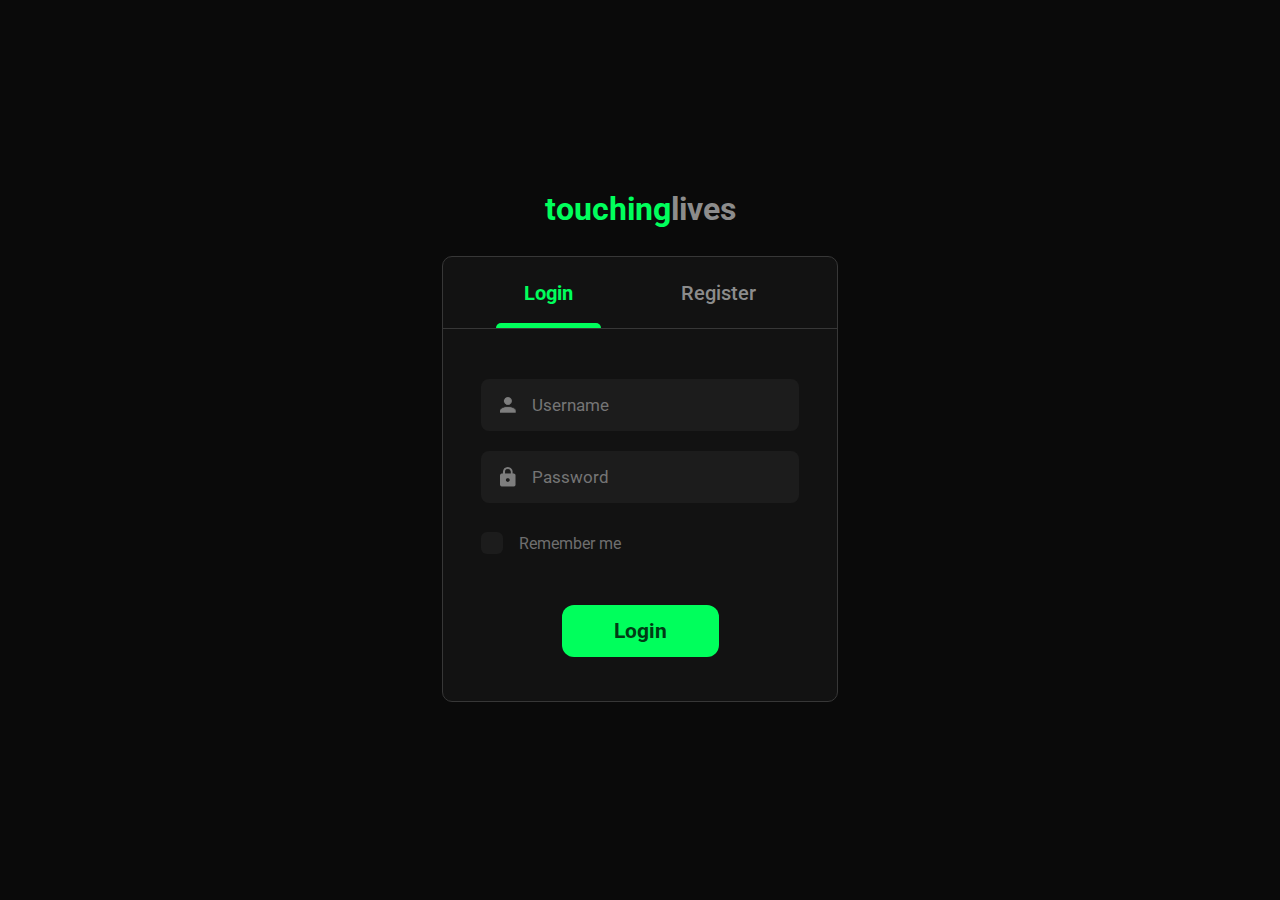
<file: index.html>
<!DOCTYPE html>
<html>
<head>
	<link href="https://fonts.googleapis.com/css?family=Roboto:400,500,700" rel="stylesheet">
	<link rel="stylesheet" type="text/css" href="css/style.css">
	<title>touching lives</title>
</head>
<body>
	<div class="align">
		<h1>touching<span>lives</span></h1>
		<div class="card">
			<div class="head">
				<div></div>
				<a id="login" class="selected" href="#login">Login</a>
				<a id="register" href="#register">Register</a>
				<div></div>
			</div>
			<div class="tabs">
				<form>
					<div class="inputs">
						<div class="input">
							<input placeholder="Username" type="text">
							<img src="img/user.svg">
						</div>
						<div class="input">
							<input placeholder="Password" type="password">
							<img src="img/pass.svg">
						</div>
						<label class="checkbox">
							<input type="checkbox">
							<span>Remember me</span>
						</label>
					</div>
					<button>Login</button>
				</form>
				<form>
					<div class="inputs">
						<div class="input">
							<input placeholder="Email" type="text">
							<img src="img/mail.svg">
						</div>
						<div class="input">
							<input placeholder="Username" type="text">
							<img src="img/user.svg">
						</div>
						<div class="input">
							<input placeholder="Password" type="password">
							<img src="img/pass.svg">
						</div>
						<div class="input">
							<input placeholder="Retype Password" type="password">
							<img src="img/pass.svg">
						</div>
					</div>
					<button>Register</button>
				</form>
			</div>
		</div>
	</div>
	<script src="js/jquery-3.3.1.min.js"></script>
	<script src="js/index.js"></script>
</body>
</html>
</file>
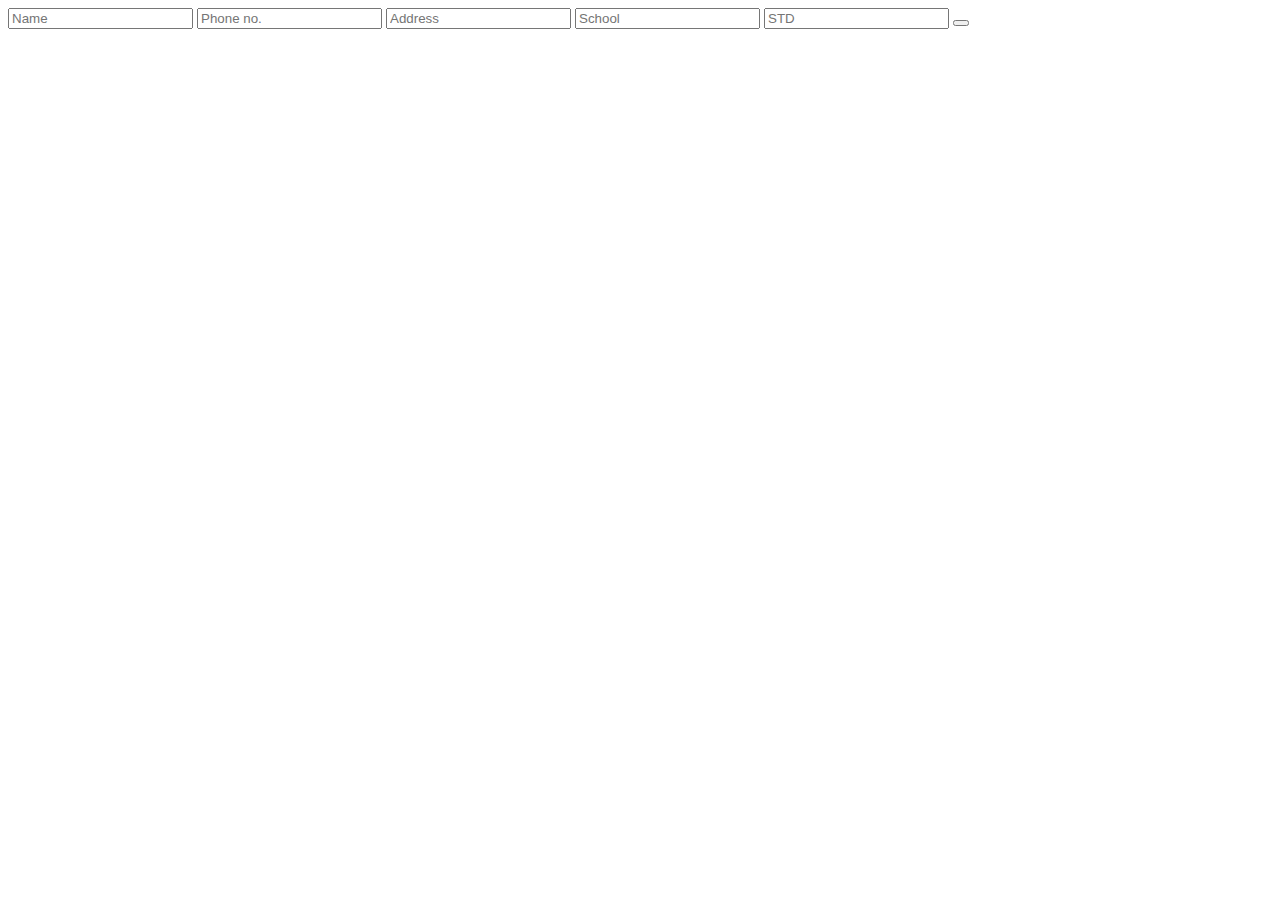
<file: studentform.html>
<html>
<head>
	<title>
	studentform</title>
	</head>
	<body>
		<form action="studentform.php" method="get">
						<input type="text" name="name" placeholder="Name" required="">
						<input type="text" name="phno" placeholder="Phone no." required="">
						<input type="text" name="address" placeholder="Address" required="">
						<input type="text" name="school" placeholder="School" required="">
						<input type="text" name="std" placeholder="STD" required="">
						<button type="submit" value="Subscribe">
					</form>
				</body>
				</html>
</file>
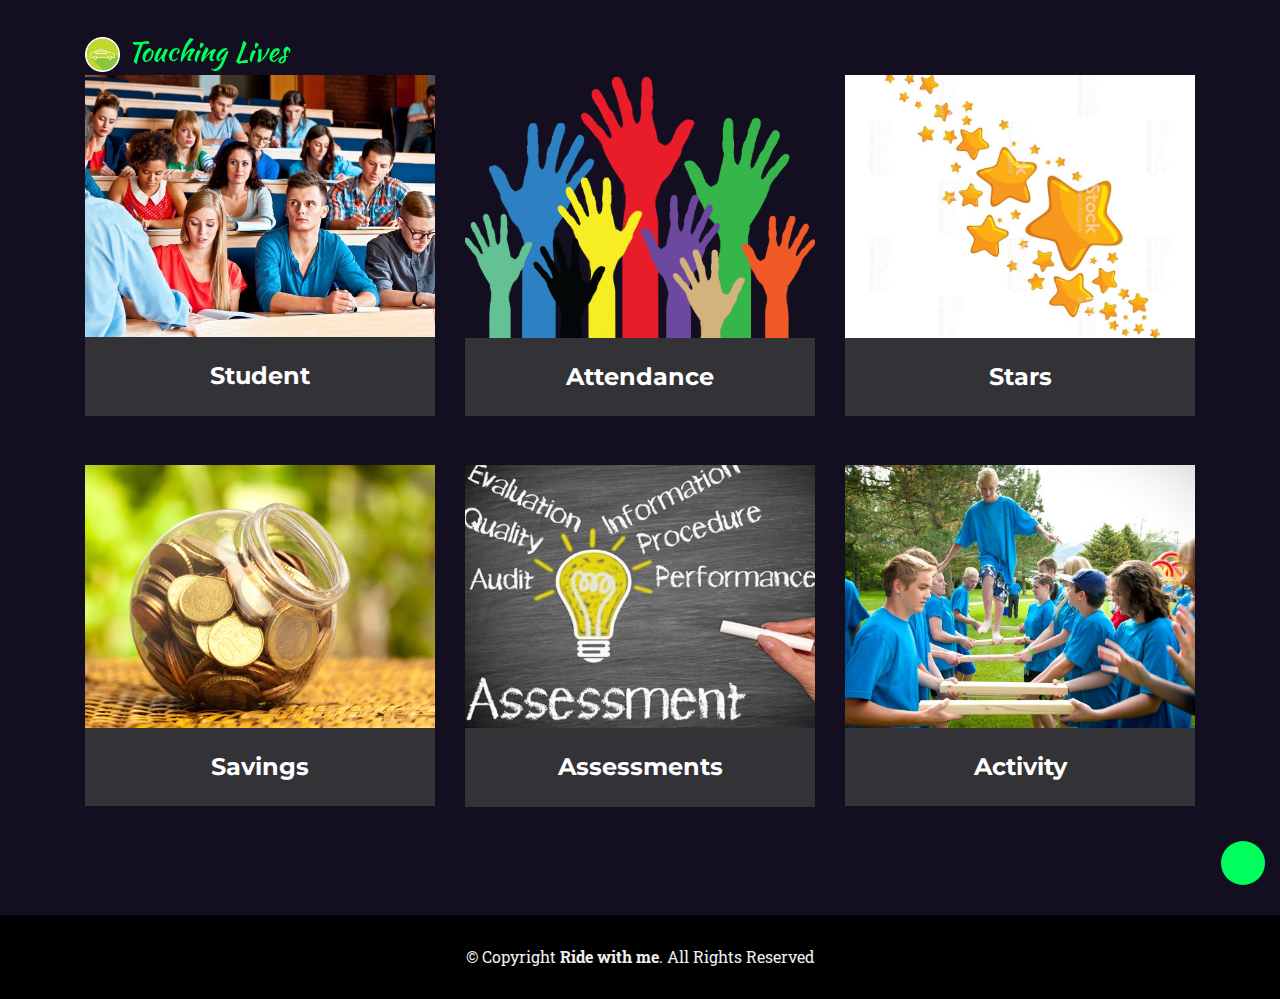
<file: WebContent/Practice - Copy.html>
<!DOCTYPE html>
<html>

<head>
<meta charset="ISO-8859-1">
<title>Home</title>
<meta charset="utf-8">
<meta name="viewport"
	content="width=device-width, initial-scale=1, shrink-to-fit=no">
<meta name="description" content="">
<meta name="author" content="">

<link href="/IndexPage/img/favicon.png" rel="icon">

<link rel="shortcut icon" type="image/x-icon" href="favicon.ico" />

<title>Agency - Start Bootstrap Theme</title>

<!-- Bootstrap core CSS -->
<link href="IndexPage/vendor/bootstrap/css/bootstrap.min.css"
	rel="stylesheet">


<!-- Custom fonts for this template -->

<link rel="stylesheet" href="https://use.fontawesome.com/releases/v5.6.3/css/all.css" integrity="sha384-UHRtZLI+pbxtHCWp1t77Bi1L4ZtiqrqD80Kn4Z8NTSRyMA2Fd33n5dQ8lWUE00s/" crossorigin="anonymous"> 
<!-- <link href="IndexPage/vendor/font-awesome/css/font-awesome.min.css"
	rel="stylesheet" type="text/css"> -->
<link href="https://fonts.googleapis.com/css?family=Montserrat:400,700"
	rel="stylesheet" type="text/css">
<link href='https://fonts.googleapis.com/css?family=Kaushan+Script'
	rel='stylesheet' type='text/css'>
<link
	href='https://fonts.googleapis.com/css?family=Droid+Serif:400,700,400italic,700italic'
	rel='stylesheet' type='text/css'>
<link
	href='https://fonts.googleapis.com/css?family=Roboto+Slab:400,100,300,700'
	rel='stylesheet' type='text/css'>

<!-- Custom styles for this template -->
<link href="IndexPage/css/style.css" rel="stylesheet">
<link href="IndexPage/css/agency.css" rel="stylesheet">



</head>

<body id="page-top">
	<!-- Navigation -->
	<nav class="navbar navbar-expand-lg navbar-dark fixed-top" id="mainNav">
		<div class="container">

			<a class="navbar-brand js-scroll-trigger" href="#page-top"> <img
				src="IndexPage/img/favicon.png" class="navbar-logo" alt="" title="" />
				Touching Lives
			</a>

			<!-- <button class="navbar-toggler navbar-toggler-right" type="button"
				data-toggle="collapse" data-target="#navbarResponsive"
				aria-controls="navbarResponsive" aria-expanded="false"
				aria-label="Toggle navigation">
				Menu <i class="fa fa-bars"></i> -->
			</button>
			<!-- <div class="collapse navbar-collapse" id="navbarResponsive">
				<ul class="navbar-nav text-uppercase ml-auto">
					<li class="nav-item"><a class="nav-link js-scroll-trigger"
						href="#services">How It Works</a></li>
					<li class="nav-item"><a class="nav-link js-scroll-trigger"
						href="#portfolio">Find Ride</a></li>
					<li class="nav-item"><a class="nav-link js-scroll-trigger"
						href="#about">Offer Ride</a></li>
					<li class="nav-item"><a class="nav-link js-scroll-trigger"
						href="#team">Sign Up</a></li>
					<li class="nav-item"><a class="nav-link js-scroll-trigger"
						href="#contact">Login</a></li>
				</ul>
			</div> -->
		</div>
	</nav>

	<!-- Header -->

	<!-- Portfolio Grid -->
	<section id="portfolio">
		<div class="container">
			<div class="row">
				<div class="col-lg-12 text-center">
					<h2 class="section-heading text-uppercase"></h2>
				</div>
			</div>

			<div class="row">
				<div class="col-md-4 col-sm-6 portfolio-item ">
					<a class="portfolio-link" 
						href="students.html">
						<div class="portfolio-hover">
							<div class="portfolio-hover-content">
								<i class="fa fa-plus fa-3x"></i>
							</div>

						</div> <img class="img-fluid"
						src="IndexPage/img/portfolio/01-thumbnail.jpg" alt="">
					</a>
					<div class="portfolio-caption">
						<h4>Student</h4>
						<!-- <p class="text-muted">Illustration</p> -->
					</div>
				</div>

				<div class="col-md-4 col-sm-6 portfolio-item">
					<a class="portfolio-link" 
						href="#portfolioModal2">
						<div class="portfolio-hover">
							<div class="portfolio-hover-content">
								<i class="fa fa-plus fa-3x"></i>
							</div>
						</div> <img class="img-fluid"
						src="IndexPage/img/portfolio/02-thumbnail.png" alt="">
					</a>
					<div class="portfolio-caption">
						<h4>Attendance</h4>
						<!-- <p class="text-muted">Graphic Design</p> -->
					</div>
				</div>

				<div class="col-md-4 col-sm-6 portfolio-item">
					<a class="portfolio-link" 
						href="#portfolioModal3">
						<div class="portfolio-hover">
							<div class="portfolio-hover-content">
								<i class="fa fa-plus fa-3x"></i>
							</div>
						</div> <img class="img-fluid"
						src="IndexPage/img/portfolio/03-thumbnail.jpg" alt="">
					</a>
					<div class="portfolio-caption">
						<h4>Stars</h4>
						<!-- <p class="text-muted">Identity</p> -->
					</div>
				</div>
				<div class="col-md-4 col-sm-6 portfolio-item">
					<a class="portfolio-link"
						href="#portfolioModal4">
						<div class="portfolio-hover">
							<div class="portfolio-hover-content">
								<i class="fa fa-plus fa-3x"></i>
							</div>
						</div> <img class="img-fluid"
						src="IndexPage/img/portfolio/04-thumbnail.jpg" alt="">
					</a>
					<div class="portfolio-caption">
						<h4>Savings</h4>
						<!-- <p class="text-muted">Branding</p> -->
					</div>
				</div>
				<div class="col-md-4 col-sm-6 portfolio-item">
					<a class="portfolio-link"
						href="#portfolioModal5">
						<div class="portfolio-hover">
							<div class="portfolio-hover-content">
								<i class="fa fa-plus fa-3x"></i>
							</div>
						</div> <img class="img-fluid"
						src="IndexPage/img/portfolio/05-thumbnail.jpg" alt="">
					</a>
					<div class="portfolio-caption">
						<h4>Assessments</h4>
						<!-- <p class="text-muted">Website Design</p> -->
					</div>
				</div>
				<div class="col-md-4 col-sm-6 portfolio-item">
					<a class="portfolio-link" 
						href="#portfolioModal6">
						<div class="portfolio-hover">
							<div class="portfolio-hover-content">
								<i class="fa fa-plus fa-3x"></i>
							</div>
						</div> <img class="img-fluid"
						src="IndexPage/img/portfolio/06-thumbnail.jpg" alt="">
					</a>
					<div class="portfolio-caption">
						<h4>Activity</h4>
						<!-- <p class="text-muted">Photography</p> -->
					</div>
				</div>
			</div>
		</div>
	</section>

	

	<!--==========================
    Footer
  ============================-->
	<footer id="footer">
		<!-- <div class="footer-top">
			<div class="container">
				<div class="row">

					<div class="col-lg-4 col-md-6 footer-info">
						<h3>Ride with me</h3>
						<p>Carpool is cool!</p>
					</div>

					<div class="col-lg-4 col-md-6 footer-links">
						<h4>Useful Links</h4>
						<ul>
							<li><i class="ion-ios-arrow-right"></i> <a href="#" style="transition: all 2s">Home</a></li>
							<li><i class="ion-ios-arrow-right"></i> <a href="#about">About
									us</a></li>
							<li><i class="ion-ios-arrow-right"></i> <a href="#contact">Contact</a></li>
						</ul>
					</div>

					<div class="col-lg-4 col-md-6 footer-contact">
						<h4>Contact Us</h4>
						<p>
							SPIT College<br> Andheri(West)-Mumbai, 400058<br> India
							<br> <strong>Phone:</strong> +1 5589 55488 55<br> <strong>Email:</strong>
							Ridewithme@spit.ac.in<br>
						</p>

						<div class="social-links">
							<a href="#" class="twitter"><i class="fa fa-twitter"></i></a> <a
								href="#" class="facebook"><i class="fa fa-facebook"></i></a> <a
								href="#" class="instagram"><i class="fa fa-instagram"></i></a> <a
								href="#" class="google-plus"><i class="fa fa-google-plus"></i></a>
							<a href="#" class="linkedin"><i class="fa fa-linkedin"></i></a>
						</div>

					</div>


				</div>
			</div>
		</div> -->

		<div class="container">
			<div class="copyright">
				&copy; Copyright <strong>Ride with me</strong>. All Rights Reserved
			</div>
			<div class="credits">
				<!--
          All the links in the footer should remain intact.
          You can delete the links only if you purchased the pro version.
          Licensing information: https://bootstrapmade.com/license/
          Purchase the pro version with working PHP/AJAX contact form: https://bootstrapmade.com/buy/?theme=BizPage
        -->
				<a href="https://bootstrapmade.com/"> </a>
			</div>
		</div>
	</footer>
	<!-- #footer -->

	<a href="#" class="back-to-top"><i class="fa fa-chevron-up"></i></a>


	<!-- Bootstrap core JavaScript -->
	<script src="IndexPage/vendor/jquery/jquery.min.js"></script>
	<script src="IndexPage/vendor/bootstrap/js/bootstrap.bundle.min.js"></script>

	<!-- Plugin JavaScript -->
	<script src="IndexPage/vendor/jquery-easing/jquery.easing.min.js"></script>

	<!-- Contact form JavaScript -->
	<script src="IndexPage/js/jqBootstrapValidation.js"></script>
	<script src="IndexPage/js/contact_me.js"></script>

	<!-- Custom scripts for this template -->
	<script src="IndexPage/js/agency.js"></script>

</body>

</html>
</file>
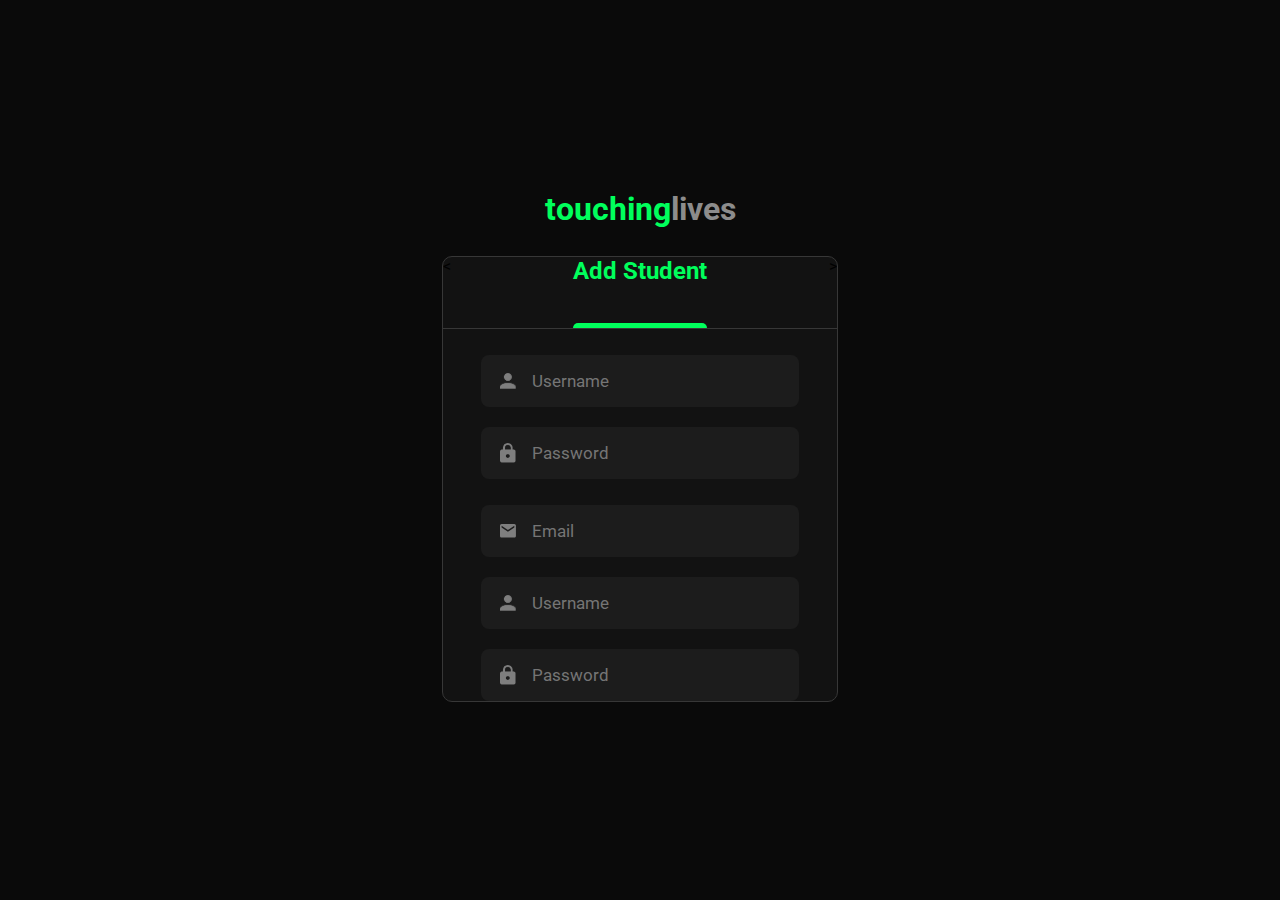
<file: WebContent/students.html>
<!DOCTYPE html>
<html>
<head>
	<link href="https://fonts.googleapis.com/css?family=Roboto:400,500,700" rel="stylesheet">
	<link rel="stylesheet" type="text/css" href="css/stylex.css">
	<title>touching lives</title>
</head>
<body>
	<div class="align">
		<h1>touching<span>lives</span></h1>
		<div class="card">
			<div class="head">
				<<div></div>
				<h2 id="login" class="selected"> Add Student  </h2>
				
				<div></div>>
			</div>
			<div class="tabs">
				<form>
					<div class="inputs">
						<div class="input">
							<input placeholder="Username" type="text">
							<img src="img/user.svg">
						</div>
						<div class="input">
							<input placeholder="Password" type="password">
							<img src="img/pass.svg">
						</div>
					
					<div class="inputs">
						<div class="input">
							<input placeholder="Email" type="text">
							<img src="img/mail.svg">
						</div>
						<div class="input">
							<input placeholder="Username" type="text">
							<img src="img/user.svg">
						</div>
						<div class="input">
							<input placeholder="Password" type="password">
							<img src="img/pass.svg">
						</div>
						<div class="input">
							<input placeholder="Retype Password" type="password">
							<img src="img/pass.svg">
						</div>
					</div>
					<button>Register</button>
				</form>
			</div>
		</div>
	</div>
	<script src="js/jquery-3.3.1.min.js"></script>
	<script src="js/index.js"></script>
</body>
</html>
</file>
<file: css/style.css>
* {
	box-sizing: border-box;
	margin: 0;
	padding: 0;
	text-decoration: none;
	font-family: "Roboto";
	outline: none;
	border: none;
}

html, body {
	height: 100%;
	background: #0A0A0A;
}


h1{
	color: #00FF5C;
}
span{
	color: rgb(140,140,140);
	}
	

.align {
	height: 100%;
	display: flex;
	align-items: center;
	justify-content: center;
	flex-direction: column;
	padding-bottom: 8px;
}

.logo {
	width: 120px;
}

.card {
	margin-top: 28px;
	height: 100%;
	max-height: 446px;
	width: 396px;
	background: #121212;
	border: 1px solid #373737;
	border-radius: 10px;
	overflow: hidden;
	transition: max-height 0.2s;
}

.extend {
	max-height: 480px;
}

.head {
	width: 100%;
	display: flex;
	height: 72px;
	border-bottom: 1px solid #373737;
	justify-content: space-between;
}

.head a {
	height: 100%;
	padding: 0 28px;
	display: flex;
	align-items: center;
	justify-content: center;
	color: rgb(140,140,140);
	font-size: 20px;
	font-weight: 500;
}

.head .selected {
	position: relative;
	color: #00FF5C;
	font-weight: 700;
}

.head .selected:after {
	position: absolute;
	content: "";
	bottom: 0;
	left: 0;
	height: 5px;
	width: 100%;
	background: #00FF5C;
	border-radius: 99px 99px 0 0;
}

.tabs {
	height: calc(100% - 72px);
	display: flex;
}

form {
	width: 100%;
	height: 100%;
	flex-shrink: 0;
	padding: 44px 38px;
	display: flex;
	flex-direction: column;
	justify-content: space-between;
	align-items: center;
	position: relative;
	right: 0;
	transition: right 0.2s;
}

.extend form {
	right: 100%;
}

.inputs {
	width: 100%;
	padding-top: 6px;
}

.input {
	position: relative;
	margin-bottom: 20px;
	width: 100%;
	display: flex;
	align-items: center;
}

.input input {
	width: 100%;
	font-size: 17px;
	background: #1C1C1C;
	border-radius: 8px;
	padding: 16px 18px 16px 51px;
	color: rgb(220,220,220);
}

.input img {
	width: 16px;
	position: absolute;
	left: 19px;
}

.checkbox {
	height: 40px;
	display: flex;
	align-items: center;
	position: relative;
	cursor: pointer;
}

.checkbox input {
	position: absolute;
	opacity: 0;
	height: 0;
	width: 0;
}

.checkbox span {
	display: flex;
	align-items: center;
	color: rgb(110,110,110);
	font-size: 16px;
	user-select: none;
}

.checkbox span:before {
	content: "";
	width: 22px;
	height: 22px;
	border-radius: 6px;
	margin-right: 16px;
	background-color: #1C1C1C;
}

.checkbox:hover input ~ span:before {
	background-color: rgb(50,50,50);
}

.checkbox input:checked ~ span:before {
	background-image: url(../img/checked.png);
	background-size: cover;
}

.card button {
	display: block;
	background: #00FF5C;
	padding: 14px 52px;
	border-radius: 12px;
	color: #003B15;
	font-weight: 700;
	font-size: 21px;
	cursor: pointer;
}
</file>
<file: WebContent/css/stylex.css>
* {
	box-sizing: border-box;
	margin: 0;
	padding: 0;
	text-decoration: none;
	font-family: "Roboto";
	outline: none;
	border: none;
}

html, body {
	height: 100%;
	background: #0A0A0A;
}


h1{
	color: #00FF5C;
}
span{
	color: rgb(140,140,140);
	}
	

.align {
	height: 100%;
	display: flex;
	align-items: center;
	justify-content: center;
	flex-direction: column;
	padding-bottom: 8px;
}

.logo {
	width: 120px;
}

.card {
	margin-top: 28px;
	height: 100%;
	max-height: 446px;
	width: 396px;
	background: #121212;
	border: 1px solid #373737;
	border-radius: 10px;
	overflow: hidden;
	transition: max-height 0.2s;
}

.extend {
	max-height: 480px;
}

.head {
	width: 100%;
	display: flex;
	height: 72px;
	border-bottom: 1px solid #373737;
	justify-content: space-between;
}

.head a {
	height: 100%;
	padding: 0 28px;
	display: flex;
	align-items: center;
	justify-content: center;
	color: rgb(140,140,140);
	font-size: 20px;
	font-weight: 500;
}

.head .selected {
	position: relative;
	color: #00FF5C;
	font-weight: 700;
}

.head .selected:after {
	position: absolute;
	content: "";
	bottom: 0;
	left: 0;
	height: 5px;
	width: 100%;
	background: #00FF5C;
	border-radius: 99px 99px 0 0;
}

.tabs {
	height: calc(100% - 72px);
	display: flex;
}

form {
	width: 100%;
	height: 100%;
	flex-shrink: 0;
	padding: 20px 38px;
	display: flex;
	flex-direction: column;
	justify-content: space-between;
	align-items: center;
	position: relative;
	right: 0;
	transition: right 0.2s;
}

.extend form {
	right: 100%;
}

.inputs {
	width: 100%;
	padding-top: 6px;
}

.input {
	position: relative;
	margin-bottom: 20px;
	width: 100%;
	display: flex;
	align-items: center;
}

.input input {
	width: 100%;
	font-size: 17px;
	background: #1C1C1C;
	border-radius: 8px;
	padding: 16px 18px 16px 51px;
	color: rgb(220,220,220);
}

.input img {
	width: 16px;
	position: absolute;
	left: 19px;
}

.checkbox {
	height: 40px;
	display: flex;
	align-items: center;
	position: relative;
	cursor: pointer;
}

.checkbox input {
	position: absolute;
	opacity: 0;
	height: 0;
	width: 0;
}

.checkbox span {
	display: flex;
	align-items: center;
	color: rgb(110,110,110);
	font-size: 16px;
	user-select: none;
}

.checkbox span:before {
	content: "";
	width: 22px;
	height: 22px;
	border-radius: 6px;
	margin-right: 16px;
	background-color: #1C1C1C;
}

.checkbox:hover input ~ span:before {
	background-color: rgb(50,50,50);
}

.checkbox input:checked ~ span:before {
	background-image: url(../img/checked.png);
	background-size: cover;
}

.card button {
	display: block;
	background: #00FF5C;
	padding: 14px 52px;
	border-radius: 12px;
	color: #003B15;
	font-weight: 700;
	font-size: 21px;
	cursor: pointer;
}
</file>
<file: WebContent/IndexPage/css/style.css>
/*
  Theme Name: BizPage
  Theme URL: https://bootstrapmade.com/bizpage-bootstrap-business-template/
  Author: BootstrapMade.com
  License: https://bootstrapmade.com/license/
*/
/*--------------------------------------------------------------
# General
--------------------------------------------------------------*/
body {
  background: #fff;
  color: #666666;
  font-family: "Open Sans", sans-serif;
}

a {
  color: #18d26e;
  transition: 0.5s;
}

a:hover, a:active, a:focus {
  color: #18d36e;
  outline: none;
  text-decoration: none;
}

p {
  padding: 0;
  margin: 0 0 30px 0;
}

h1, h2, h3, h4, h5, h6 {
  font-family: "Montserrat", sans-serif;
  font-weight: 400;
  margin: 0 0 20px 0;
  padding: 0;
}

/* Back to top button */
.back-to-top {
  position: fixed;
  display: none;
  background: #18d26e;
  color: #fff;
  display: inline-block;
  width: 44px;
  height: 44px;
  text-align: center;
  line-height: 1;
  font-size: 16px;
  border-radius: 50%;
  right: 15px;
  bottom: 15px;
  transition: background 0.5s;
  z-index: 11;
}

.back-to-top i {
  padding-top: 12px;
  color: #fff;
}

@media (max-width: 768px) {
  .back-to-top {
    bottom: 15px;
  }
}

/*--------------------------------------------------------------
# Header
--------------------------------------------------------------*/
#header {
  padding: 30px 0;
  height: 92px;
  position: fixed;
  left: 0;
  top: 0;
  right: 0;
  transition: all 0.5s;
  z-index: 997;
}

#header.header-scrolled {
  background: rgba(0, 0, 0, 0.9);
  padding: 20px 0;
  height: 72px;
  transition: all 0.5s;
}

#header #logo {
  float: left;
}

@media (min-width: 1024px) {
  #header #logo {
    padding-left: 60px;
  }
}

#header #logo h1 {
  font-size: 34px;
  margin: 0;
  padding: 0;
  line-height: 1;
  font-family: "Montserrat", sans-serif;
  font-weight: 700;
  letter-spacing: 3px;
}

#header #logo h1 a, #header #logo h1 a:hover {
  color: #fff;
  padding-left: 10px;
  border-left: 4px solid #18d26e;
  position: fixed;
}

#header #logo img {
  padding: 0;
  margin: 0;
}

@media (max-width: 768px) {
  #header #logo h1 {
    font-size: 28px;
  }
  #header #logo img {
    max-height: 40px;
  }
}

/*--------------------------------------------------------------
# Intro Section
--------------------------------------------------------------*/
#intro {
  display: table;
  width: 100%;
  height: 100vh;
  background: #000;
}

#intro .carousel-item {
  width: 100%;
  height: 100vh;
  background-size: cover;
  background-position: center;
  background-repeat: no-repeat;
}

#intro .carousel-item::before {
  content: '';
  background-color: rgba(0, 0, 0, 0.7);
  position: absolute;
  height: 100%;
  width: 100%;
  top: 0;
  right: 0;
  left: 0;
  bottom: 0;
}

#intro .carousel-container {
  display: flex;
  justify-content: center;
  align-items: center;
  position: absolute;
  bottom: 0;
  top: 0;
  left: 0;
  right: 0;
}

#intro .carousel-content {
  text-align: center;
}

#intro h2 {
  color: #fff;
  margin-bottom: 30px;
  font-size: 48px;
  font-weight: 700;
}

@media (max-width: 768px) {
  #intro h2 {
    font-size: 28px;
  }
}

#intro p {
  width: 80%;
  margin: 0 auto 30px auto;
  color: #fff;
}

@media (min-width: 1024px) {
  #intro p {
    width: 60%;
  }
}

#intro .carousel-fade .carousel-inner .carousel-item {
  -webkit-transition-property: opacity;
  transition-property: opacity;
}

#intro .carousel-fade .carousel-inner .carousel-item,
#intro .carousel-fade .carousel-inner .active.carousel-item-left,
#intro .carousel-fade .carousel-inner .active.carousel-item-right {
  opacity: 0;
}

#intro .carousel-fade .carousel-inner .active,
#intro .carousel-fade .carousel-inner .carousel-item-next.carousel-item-left,
#intro .carousel-fade .carousel-inner .carousel-item-prev.carousel-item-right {
  opacity: 1;
  transition: 0.5s;
}

#intro .carousel-fade .carousel-inner .carousel-item-next,
#intro .carousel-fade .carousel-inner .carousel-item-prev,
#intro .carousel-fade .carousel-inner .active.carousel-item-left,
#intro .carousel-fade .carousel-inner .active.carousel-item-right {
  left: 0;
  -webkit-transform: translate3d(0, 0, 0);
  transform: translate3d(0, 0, 0);
}

#intro .carousel-control-prev, #intro .carousel-control-next {
  width: 10%;
}

@media (min-width: 1024px) {
  #intro .carousel-control-prev, #intro .carousel-control-next {
    width: 5%;
  }
}

#intro .carousel-control-next-icon, #intro .carousel-control-prev-icon {
  background: none;
  font-size: 32px;
  line-height: 1;
}

#intro .carousel-indicators li {
  cursor: pointer;
}

#intro .btn-get-started {
  font-family: "Montserrat", sans-serif;
  font-weight: 500;
  font-size: 16px;
  letter-spacing: 1px;
  display: inline-block;
  padding: 8px 32px;
  border-radius: 50px;
  transition: 0.5s;
  margin: 10px;
  color: #fff;
  background: #18d26e;
}

#intro .btn-get-started:hover {
  background: #fff;
  color: #18d26e;
}

/*--------------------------------------------------------------
# Navigation Menu
--------------------------------------------------------------*/
/* Nav Menu Essentials */
.nav-menu, .nav-menu * {
  margin: 0;
  padding: 0;
  list-style: none;
}

.nav-menu ul {
  position: absolute;
  display: none;
  top: 100%;
  left: 0;
  z-index: 99;
}

.nav-menu li {
  position: relative;
  white-space: nowrap;
}

.nav-menu > li {
  float: left;
}

.nav-menu li:hover > ul,
.nav-menu li.sfHover > ul {
  display: block;
}

.nav-menu ul ul {
  top: 0;
  left: 100%;
}

.nav-menu ul li {
  min-width: 180px;
}

/* Nav Menu Arrows */
.sf-arrows .sf-with-ul {
  padding-right: 30px;
}

.sf-arrows .sf-with-ul:after {
  content: "\f107";
  position: absolute;
  right: 15px;
  font-family: FontAwesome;
  font-style: normal;
  font-weight: normal;
}

.sf-arrows ul .sf-with-ul:after {
  content: "\f105";
}

/* Nav Meu Container */
#nav-menu-container {
  float: right;
  margin: 0;
}

@media (min-width: 1024px) {
  #nav-menu-container {
    padding-right: 60px;
  }
}

@media (max-width: 768px) {
  #nav-menu-container {
    display: none;
  }
}

/* Nav Meu Styling */
.nav-menu a {
  padding: 0 8px 10px 8px;
  text-decoration: none;
  display: inline-block;
  color: #fff;
  font-family: "Montserrat", sans-serif;
  font-weight: 700;
  font-size: 13px;
  text-transform: uppercase;
  outline: none;
}

.nav-menu li:hover > a, .nav-menu > .menu-active > a {
  color: #18d26e;
}

.nav-menu > li {
  margin-left: 10px;
}

.nav-menu ul {
  margin: 4px 0 0 0;
  padding: 10px;
  box-shadow: 0px 0px 30px rgba(127, 137, 161, 0.25);
  background: #fff;
}

.nav-menu ul li {
  transition: 0.3s;
}

.nav-menu ul li a {
  padding: 10px;
  color: #333;
  transition: 0.3s;
  display: block;
  font-size: 13px;
  text-transform: none;
}

.nav-menu ul li:hover > a {
  color: #18d26e;
}

.nav-menu ul ul {
  margin: 0;
}

/* Mobile Nav Toggle */
#mobile-nav-toggle {
  position: fixed;
  right: 0;
  top: 0;
  z-index: 999;
  margin: 20px 20px 0 0;
  border: 0;
  background: none;
  font-size: 24px;
  display: none;
  transition: all 0.4s;
  outline: none;
  cursor: pointer;
}

#mobile-nav-toggle i {
  color: #fff;
}

@media (max-width: 768px) {
  #mobile-nav-toggle {
    display: inline;
  }
}

/* Mobile Nav Styling */
#mobile-nav {
  position: fixed;
  top: 0;
  padding-top: 18px;
  bottom: 0;
  z-index: 998;
  background: rgba(0, 0, 0, 0.8);
  left: -260px;
  width: 260px;
  overflow-y: auto;
  transition: 0.4s;
}

#mobile-nav ul {
  padding: 0;
  margin: 0;
  list-style: none;
}

#mobile-nav ul li {
  position: relative;
}

#mobile-nav ul li a {
  color: #fff;
  font-size: 13px;
  text-transform: uppercase;
  overflow: hidden;
  padding: 10px 22px 10px 15px;
  position: relative;
  text-decoration: none;
  width: 100%;
  display: block;
  outline: none;
  font-weight: 700;
  font-family: "Montserrat", sans-serif;
}

#mobile-nav ul li a:hover {
  color: #fff;
}

#mobile-nav ul li li {
  padding-left: 30px;
}

#mobile-nav ul .menu-has-children i {
  position: absolute;
  right: 0;
  z-index: 99;
  padding: 15px;
  cursor: pointer;
  color: #fff;
}

#mobile-nav ul .menu-has-children i.fa-chevron-up {
  color: #18d26e;
}

#mobile-nav ul .menu-has-children li a {
  text-transform: none;
}

#mobile-nav ul .menu-item-active {
  color: #18d26e;
}

#mobile-body-overly {
  width: 100%;
  height: 100%;
  z-index: 997;
  top: 0;
  left: 0;
  position: fixed;
  background: rgba(0, 0, 0, 0.7);
  display: none;
}

/* Mobile Nav body classes */
body.mobile-nav-active {
  overflow: hidden;
}

body.mobile-nav-active #mobile-nav {
  left: 0;
}

body.mobile-nav-active #mobile-nav-toggle {
  color: #fff;
}

/*--------------------------------------------------------------
# Sections
--------------------------------------------------------------*/
/* Sections Header
--------------------------------*/
.section-header h3 {
  font-size: 32px;
  color: #111;
  text-transform: uppercase;
  text-align: center;
  font-weight: 700;
  position: relative;
  padding-bottom: 15px;
}

.section-header h3::before {
  content: '';
  position: absolute;
  display: block;
  width: 120px;
  height: 1px;
  background: #ddd;
  bottom: 1px;
  left: calc(50% - 60px);
}

.section-header h3::after {
  content: '';
  position: absolute;
  display: block;
  width: 40px;
  height: 3px;
  background: #18d26e;
  bottom: 0;
  left: calc(50% - 20px);
}

.section-header p {
  text-align: center;
  padding-bottom: 30px;
  color: #333;
}

/* Section with background
--------------------------------*/
.section-bg {
  background: #f7f7f7;
}

/* Featured Services Section
--------------------------------*/
#featured-services {
  background: #000;
}

#featured-services .box {
  padding: 30px 20px;
}

#featured-services .box-bg {
  background-image: linear-gradient(0deg, #000000 0%, #242323 50%, #000000 100%);
}

#featured-services i {
  color: #18d26e;
  font-size: 48px;
  display: inline-block;
  line-height: 1;
}

#featured-services h4 {
  font-weight: 400;
  margin: 15px 0;
  font-size: 18px;
}

#featured-services h4 a {
  color: #fff;
}

#featured-services h4 a:hover {
  color: #18d26e;
}

#featured-services p {
  font-size: 14px;
  line-height: 24px;
  color: #fff;
  margin-bottom: 0;
}

/* About Us Section
--------------------------------*/
#about {
  background: url("../img/about-bg.jpg") center top no-repeat fixed;
  background-size: cover;
  padding: 60px 0 40px 0;
  position: relative;
}

#about::before {
  content: '';
  position: absolute;
  left: 0;
  right: 0;
  top: 0;
  bottom: 0;
  background: rgba(255, 255, 255, 0.92);
  z-index: 9;
}

#about .container {
  position: relative;
  z-index: 10;
}

#about .about-col {
  background: #fff;
  border-radius: 0 0 4px 4px;
  box-shadow: 0px 2px 12px rgba(0, 0, 0, 0.08);
  margin-bottom: 20px;
}

#about .about-col .img {
  position: relative;
}

#about .about-col .img img {
  border-radius: 4px 4px 0 0;
}

#about .about-col .icon {
  width: 64px;
  height: 64px;
  padding-top: 8px;
  text-align: center;
  position: absolute;
  background-color: #18d26e;
  border-radius: 50%;
  text-align: center;
  border: 4px solid #fff;
  left: calc( 50% - 32px);
  bottom: -30px;
  transition: 0.3s;
}

#about .about-col i {
  font-size: 36px;
  line-height: 1;
  color: #fff;
  transition: 0.3s;
}

#about .about-col:hover .icon {
  background-color: #fff;
}

#about .about-col:hover i {
  color: #18d26e;
}

#about .about-col h2 {
  color: #000;
  text-align: center;
  font-weight: 700;
  font-size: 20px;
  padding: 0;
  margin: 40px 0 12px 0;
}

#about .about-col h2 a {
  color: #000;
}

#about .about-col h2 a:hover {
  color: #18d26e;
}

#about .about-col p {
  font-size: 14px;
  line-height: 24px;
  color: #333;
  margin-bottom: 0;
  padding: 0 20px 20px 20px;
}

/* Services Section
--------------------------------*/
#services {
  background: #fff;
  background-size: cover;
  padding: 60px 0 40px 0;
}

#services .box {
  margin-bottom: 30px;
}

#services .icon {
  float: left;
}

#services .icon i {
  color: #18d26e;
  font-size: 36px;
  line-height: 1;
  transition: 0.5s;
}

#services .title {
  margin-left: 60px;
  font-weight: 700;
  margin-bottom: 15px;
  font-size: 18px;
}

#services .title a {
  color: #111;
}

#services .box:hover .title a {
  color: #18d26e;
}

#services .description {
  font-size: 14px;
  margin-left: 60px;
  line-height: 24px;
  margin-bottom: 0;
}

/* Call To Action Section
--------------------------------*/
#call-to-action {
  background: linear-gradient(rgba(0, 142, 99, 0.1), rgba(0, 0, 0, 0.1)), url(../img/call-to-action-bg.jpg) fixed center center;
  background-size: cover;
  padding: 60px 0;
}

#call-to-action h3 {
  color: #fff;
  font-size: 28px;
  font-weight: 700;
}

#call-to-action p {
  color: #fff;
}

#call-to-action .cta-btn {
  font-family: "Montserrat", sans-serif;
  text-transform: uppercase;
  font-weight: 500;
  font-size: 16px;
  letter-spacing: 1px;
  display: inline-block;
  padding: 8px 28px;
  border-radius: 25px;
  transition: 0.5s;
  margin-top: 10px;
  border: 2px solid #fff;
  color: #fff;
}

#call-to-action .cta-btn:hover {
  background: #18d26e;
  border: 2px solid #18d26e;
}

/* Call To Action Section
--------------------------------*/
#skills {
  padding: 60px 0;
}

#skills .progress {
  height: 35px;
  margin-bottom: 10px;
}

#skills .progress .skill {
  font-family: "Open Sans", sans-serif;
  line-height: 35px;
  padding: 0;
  margin: 0 0 0 20px;
  text-transform: uppercase;
}

#skills .progress .skill .val {
  float: right;
  font-style: normal;
  margin: 0 20px 0 0;
}

#skills .progress-bar {
  width: 1px;
  text-align: left;
  transition: .9s;
}

/* Facts Section
--------------------------------*/
#facts {
  background: url("../img/facts-bg.jpg") center top no-repeat fixed;
  background-size: cover;
  padding: 60px 0 0 0;
  position: relative;
}

#facts::before {
  content: '';
  position: absolute;
  left: 0;
  right: 0;
  top: 0;
  bottom: 0;
  background: rgba(255, 255, 255, 0.88);
  z-index: 9;
}

#facts .container {
  position: relative;
  z-index: 10;
}

#facts .counters span {
  font-family: "Montserrat", sans-serif;
  font-weight: bold;
  font-size: 48px;
  display: block;
  color: #18d26e;
}

#facts .counters p {
  padding: 0;
  margin: 0 0 20px 0;
  font-family: "Montserrat", sans-serif;
  font-size: 14px;
  color: #111;
}

#facts .facts-img {
  text-align: center;
  padding-top: 30px;
}

/* Portfolio Section
--------------------------------*/
#portfolio {
  padding: 60px 0;
}

#portfolio #portfolio-flters {
  padding: 0;
  margin: 5px 0 35px 0;
  list-style: none;
  text-align: center;
}

#portfolio #portfolio-flters li {
  cursor: pointer;
  margin: 15px 15px 15px 0;
  display: inline-block;
  padding: 10px 20px;
  font-size: 12px;
  line-height: 20px;
  color: #666666;
  border-radius: 4px;
  text-transform: uppercase;
  background: #fff;
  margin-bottom: 5px;
  transition: all 0.3s ease-in-out;
}

#portfolio #portfolio-flters li:hover, #portfolio #portfolio-flters li.filter-active {
  background: #18d26e;
  color: #fff;
}

#portfolio #portfolio-flters li:last-child {
  margin-right: 0;
}

#portfolio .portfolio-wrap {
  box-shadow: 0px 2px 12px rgba(0, 0, 0, 0.08);
  transition: 0.3s;
}

#portfolio .portfolio-wrap:hover {
  box-shadow: 0px 4px 14px rgba(0, 0, 0, 0.16);
}

#portfolio .portfolio-item {
  position: relative;
  height: 360px;
  overflow: hidden;
}

#portfolio .portfolio-item figure {
  background: #000;
  overflow: hidden;
  height: 240px;
  position: relative;
  border-radius: 4px 4px 0 0;
  margin: 0;
}

#portfolio .portfolio-item figure:hover img {
  opacity: 0.4;
  transition: 0.3s;
}

#portfolio .portfolio-item figure .link-preview, #portfolio .portfolio-item figure .link-details {
  position: absolute;
  display: inline-block;
  opacity: 0;
  line-height: 1;
  text-align: center;
  width: 36px;
  height: 36px;
  background: #fff;
  border-radius: 50%;
  transition: 0.2s linear;
}

#portfolio .portfolio-item figure .link-preview i, #portfolio .portfolio-item figure .link-details i {
  padding-top: 6px;
  font-size: 22px;
  color: #333;
}

#portfolio .portfolio-item figure .link-preview:hover, #portfolio .portfolio-item figure .link-details:hover {
  background: #18d26e;
}

#portfolio .portfolio-item figure .link-preview:hover i, #portfolio .portfolio-item figure .link-details:hover i {
  color: #fff;
}

#portfolio .portfolio-item figure .link-preview {
  left: calc(50% - 38px);
  top: calc(50% - 18px);
}

#portfolio .portfolio-item figure .link-details {
  right: calc(50% - 38px);
  top: calc(50% - 18px);
}

#portfolio .portfolio-item figure:hover .link-preview {
  opacity: 1;
  left: calc(50% - 44px);
}

#portfolio .portfolio-item figure:hover .link-details {
  opacity: 1;
  right: calc(50% - 44px);
}

#portfolio .portfolio-item .portfolio-info {
  background: #fff;
  text-align: center;
  padding: 30px;
  height: 90px;
  border-radius: 0 0 3px 3px;
}

#portfolio .portfolio-item .portfolio-info h4 {
  font-size: 18px;
  line-height: 1px;
  font-weight: 700;
  margin-bottom: 18px;
  padding-bottom: 0;
}

#portfolio .portfolio-item .portfolio-info h4 a {
  color: #333;
}

#portfolio .portfolio-item .portfolio-info h4 a:hover {
  color: #18d26e;
}

#portfolio .portfolio-item .portfolio-info p {
  padding: 0;
  margin: 0;
  color: #b8b8b8;
  font-weight: 500;
  font-size: 14px;
  text-transform: uppercase;
}

/* Clients Section
--------------------------------*/
#clients {
  padding: 60px 0;
}

#clients img {
  max-width: 100%;
  opacity: 0.5;
  transition: 0.3s;
  padding: 15px 0;
}

#clients img:hover {
  opacity: 1;
}

#clients .owl-nav, #clients .owl-dots {
  margin-top: 5px;
  text-align: center;
}

#clients .owl-dot {
  display: inline-block;
  margin: 0 5px;
  width: 12px;
  height: 12px;
  border-radius: 50%;
  background-color: #ddd;
}

#clients .owl-dot.active {
  background-color: #18d26e;
}

/* Testimonials Section
--------------------------------*/
#testimonials {
  padding: 60px 0;
}

#testimonials .section-header {
  margin-bottom: 40px;
}

#testimonials .testimonial-item {
  text-align: center;
}

#testimonials .testimonial-item .testimonial-img {
  width: 120px;
  border-radius: 50%;
  border: 4px solid #fff;
  margin: 0 auto;
}

#testimonials .testimonial-item h3 {
  font-size: 20px;
  font-weight: bold;
  margin: 10px 0 5px 0;
  color: #111;
}

#testimonials .testimonial-item h4 {
  font-size: 14px;
  color: #999;
  margin: 0 0 15px 0;
}

#testimonials .testimonial-item .quote-sign-left {
  margin-top: -15px;
  padding-right: 10px;
  display: inline-block;
  width: 37px;
}

#testimonials .testimonial-item .quote-sign-right {
  margin-bottom: -15px;
  padding-left: 10px;
  display: inline-block;
  max-width: 100%;
  width: 37px;
}

#testimonials .testimonial-item p {
  font-style: italic;
  margin: 0 auto 15px auto;
}

@media (min-width: 992px) {
  #testimonials .testimonial-item p {
    width: 80%;
  }
}

#testimonials .owl-nav, #testimonials .owl-dots {
  margin-top: 5px;
  text-align: center;
}

#testimonials .owl-dot {
  display: inline-block;
  margin: 0 5px;
  width: 12px;
  height: 12px;
  border-radius: 50%;
  background-color: #ddd;
}

#testimonials .owl-dot.active {
  background-color: #18d26e;
}

/* Team Section
--------------------------------*/
#team {
  background: #fff;
  padding: 60px 0;
}

#team .member {
  text-align: center;
  margin-bottom: 20px;
  background: #000;
  position: relative;
}

#team .member .member-info {
  opacity: 0;
  display: flex;
  justify-content: center;
  align-items: center;
  position: absolute;
  bottom: 0;
  top: 0;
  left: 0;
  right: 0;
  transition: 0.2s;
}

#team .member .member-info-content {
  margin-top: -50px;
  transition: margin 0.2s;
}

#team .member:hover .member-info {
  background: rgba(0, 0, 0, 0.7);
  opacity: 1;
  transition: 0.4s;
}

#team .member:hover .member-info-content {
  margin-top: 0;
  transition: margin 0.4s;
}

#team .member h4 {
  font-weight: 700;
  margin-bottom: 2px;
  font-size: 18px;
  color: #fff;
}

#team .member span {
  font-style: italic;
  display: block;
  font-size: 13px;
  color: #fff;
}

#team .member .social {
  margin-top: 15px;
}

#team .member .social a {
  transition: none;
  color: #fff;
}

#team .member .social a:hover {
  color: #18d26e;
}

#team .member .social i {
  font-size: 18px;
  margin: 0 2px;
}

/* Contact Section
--------------------------------*/
#contact {
  padding: 60px 0;
}

#contact .contact-info {
  margin-bottom: 20px;
  text-align: center;
}

#contact .contact-info i {
  font-size: 48px;
  display: inline-block;
  margin-bottom: 10px;
  color: #18d26e;
}

#contact .contact-info address, #contact .contact-info p {
  margin-bottom: 0;
  color: #000;
}

#contact .contact-info h3 {
  font-size: 18px;
  margin-bottom: 15px;
  font-weight: bold;
  text-transform: uppercase;
  color: #999;
}

#contact .contact-info a {
  color: #000;
}

#contact .contact-info a:hover {
  color: #18d26e;
}

#contact .contact-address, #contact .contact-phone, #contact .contact-email {
  margin-bottom: 20px;
}

@media (min-width: 768px) {
  #contact .contact-address, #contact .contact-phone, #contact .contact-email {
    padding: 20px 0;
  }
}

@media (min-width: 768px) {
  #contact .contact-phone {
    border-left: 1px solid #ddd;
    border-right: 1px solid #ddd;
  }
}

#contact .form #sendmessage {
  color: #18d26e;
  border: 1px solid #18d26e;
  display: none;
  text-align: center;
  padding: 15px;
  font-weight: 600;
  margin-bottom: 15px;
}

#contact .form #errormessage {
  color: red;
  display: none;
  border: 1px solid red;
  text-align: center;
  padding: 15px;
  font-weight: 600;
  margin-bottom: 15px;
}

#contact .form #sendmessage.show, #contact .form #errormessage.show, #contact .form .show {
  display: block;
}

#contact .form .validation {
  color: red;
  display: none;
  margin: 0 0 20px;
  font-weight: 400;
  font-size: 13px;
}

#contact .form input, #contact .form textarea {
  padding: 10px 14px;
  border-radius: 0;
  box-shadow: none;
  font-size: 15px;
}

#contact .form button[type="submit"] {
  background: #18d26e;
  border: 0;
  padding: 10px 30px;
  color: #fff;
  transition: 0.4s;
  cursor: pointer;
}

#contact .form button[type="submit"]:hover {
  background: #13a456;
}

/*--------------------------------------------------------------
# Footer
--------------------------------------------------------------*/
#footer {
  background: #000;
  padding: 0 0 30px 0;
  color: #eee;    width:100%;
   
}

#footer .footer-top {
  background: #111;
  padding: 60px 0 30px 0;
}

#footer .footer-top .footer-info {
  margin-bottom: 30px;
}

#footer .footer-top .footer-info h3 {
  font-size: 34px;
  margin: 0 0 20px 0;
  padding: 2px 0 2px 10px;
  line-height: 1;
  font-family: 'Montserrat', 'Helvetica Neue', Helvetica, Arial, sans-serif;
  font-weight: 700;
  letter-spacing: 3px;
  border-left: 4px solid #18d26e;
}

#footer .footer-top .footer-info p {
  font-size: 14px;
  line-height: 24px;
  margin-bottom: 0;
  font-family: 'Montserrat', 'Helvetica Neue', Helvetica, Arial, sans-serif;
  color: #eee;
}

#footer .footer-top .social-links a {
  font-size: 18px;
  display: inline-block;
  background: #333;
  color: #eee;
  line-height: 1;
  padding: 8px 0;
  margin-right: 4px;
  border-radius: 50%;
  text-align: center;
  width: 36px;
  height: 36px;
  transition: 0.3s;
}

#footer .footer-top .social-links a:hover {
  background: #18d26e;
  color: #fff;
}

#footer .footer-top h4 {
  font-size: 14px;
  font-weight: bold;
  color: #fff;
  text-transform: uppercase;
  position: relative;
  padding-bottom: 12px;
}

#footer .footer-top h4::before, #footer .footer-top h4::after {
  content: '';
  position: absolute;
  left: 0;
  bottom: 0;
  height: 2px;
}

#footer .footer-top h4::before {
  right: 0;
  background: #555;
}

#footer .footer-top h4::after {
  background: #18d26e;
  width: 60px;
}

#footer .footer-top .footer-links {
  margin-bottom: 30px;
}

#footer .footer-top .footer-links ul {
  list-style: none;
  padding: 0;
  margin: 0;
}

#footer .footer-top .footer-links ul i {
  padding-right: 8px;
  color: #ddd;
}

#footer .footer-top .footer-links ul li {
  border-bottom: 1px solid #333;
  padding: 10px 0;
}

#footer .footer-top .footer-links ul li:first-child {
  padding-top: 0;
}

#footer .footer-top .footer-links ul a {
  color: #eee;
}

#footer .footer-top .footer-links ul a:hover {
  color: #18d26e;
}

#footer .footer-top .footer-contact {
  margin-bottom: 30px;
}

#footer .footer-top .footer-contact p {
  line-height: 26px;
}

#footer .footer-top .footer-newsletter {
  margin-bottom: 30px;
}

#footer .footer-top .footer-newsletter input[type="email"] {
  border: 0;
  padding: 6px 8px;
  width: 65%;
}

#footer .footer-top .footer-newsletter input[type="submit"] {
  background: #18d26e;
  border: 0;
  width: 35%;
  padding: 6px 0;
  text-align: center;
  color: #fff;
  transition: 0.3s;
  cursor: pointer;
}

#footer .footer-top .footer-newsletter input[type="submit"]:hover {
  background: #13a456;
}

#footer .copyright {
  text-align: center;
  padding-top: 30px;
}

#footer .credits {
  text-align: center;
  font-size: 13px;
  color: #ddd;
}
</file>
<file: WebContent/IndexPage/css/agency.css>
/*!
 * Start Bootstrap - Agency v4.1.1 (https://startbootstrap.com/template-overviews/agency)
 * Copyright 2013-2018 Start Bootstrap
 * Licensed under MIT (https://github.com/BlackrockDigital/startbootstrap-agency/blob/master/LICENSE)
 */
 
body {
  overflow-x: hidden;
  font-family: 'Roboto Slab', 'Helvetica Neue', Helvetica, Arial, sans-serif;
}

/* Back to top button */
.back-to-top {
  position: fixed;
  display: none;
  background: #00FF5C;
  color: #fff;
  display: inline-block;
  width: 44px;
  height: 44px;
  text-align: center;
  line-height: 1;
  font-size: 16px;
  border-radius: 50%;
  right: 15px;
  bottom: 15px;
  transition: background 0.5s;
  z-index: 11;
}

.back-to-top i {
  padding-top: 12px;
  color: #fff;
}

@media (max-width: 768px) {
  .back-to-top {
    bottom: 15px;
  }
}


.service-polaroid {
  
  background-color: #222222;
  box-shadow: 0 4px 8px 0 rgba(0, 0, 0, 0.2), 0 6px 20px 0 rgba(0, 0, 0, 0.19);
  margin-bottom: 25px;
}

.service-container {
  text-align: center;
  padding: 10px 20px;
}

p {
  line-height: 1.75;
}

a {
  color: #00FF5C;
}

a:hover {
  color: #fec503;
}

.text-primary {
  color: #00FF5C !important;
}

h1,
h2,
h3,
h4,
h5,
h6 {
  font-weight: 700;
  font-family: 'Montserrat', 'Helvetica Neue', Helvetica, Arial, sans-serif;
}

section {
  padding: 100px 0;
}

section h2.section-heading {
  font-size: 40px;
  margin-top: 0;
  margin-bottom: 15px;
}

section h3.section-subheading {
  font-size: 18px;
  font-weight: bold;
  font-style: italic;
  margin-bottom: 75px;
  text-transform: none;
  font-family: 'Droid Serif', 'Helvetica Neue', Helvetica, Arial, sans-serif;
  color : #4f5150;
}

@media (min-width: 768px) {
  section {
    padding: 150px 0;
  }
}

.btn {
  font-family: 'Montserrat', 'Helvetica Neue', Helvetica, Arial, sans-serif;
  font-weight: 700;
}

.btn-xl {
  font-size: 18px;
  padding: 20px 40px;
}

.btn-primary {
  background-color: #00FF5C;
  border-color: #00FF5C;
}

.btn-primary:active, .btn-primary:focus, .btn-primary:hover {
  background-color: #00FF5C !important;
  border-color: #00FF5C !important;
  color: white;
}

.btn-primary:active, .btn-primary:focus {
  box-shadow: 0 0 0 0.2rem rgba(254, 209, 55, 0.5) !important;
}

::-moz-selection {
  background: #00FF5C;
  text-shadow: none;
}

::selection {
  background: #00FF5C;
  text-shadow: none;
}

img::selection {
  background: transparent;
}

img::-moz-selection {
  background: transparent;
}

#mainNav {
  background-color: #212529;
}

.navbar-logo{
	
	max-height: 35px;
}


#mainNav .navbar-toggler {
  font-size: 12px;
  right: 0;
  padding: 13px;
  text-transform: uppercase;
  color: white;
  border: 0;
  background-color: #00FF5C;
  font-family: 'Montserrat', 'Helvetica Neue', Helvetica, Arial, sans-serif;
}

#mainNav .navbar-brand {
  color: #00FF5C;
  font-family: 'Kaushan Script', 'Helvetica Neue', Helvetica, Arial, cursive;
}

#mainNav .navbar-brand.active, #mainNav .navbar-brand:active, #mainNav .navbar-brand:focus, #mainNav .navbar-brand:hover {
  color: #00FF5C;
}

#mainNav .navbar-nav .nav-item .nav-link {
  font-size: 90%;
  font-weight: 400;
  padding: 0.75em 0;
  letter-spacing: 1px;
  color: white;
  font-family: 'Montserrat', 'Helvetica Neue', Helvetica, Arial, sans-serif;
}

#mainNav .navbar-nav .nav-item .nav-link.active, #mainNav .navbar-nav .nav-item .nav-link:hover {
  color: #00FF5C;
}

@media (min-width: 992px) {
  #mainNav {
    padding-top: 25px;
    padding-bottom: 25px;
    -webkit-transition: padding-top 0.3s, padding-bottom 0.3s;
    -moz-transition: padding-top 0.3s, padding-bottom 0.3s;
    transition: padding-top 0.3s, padding-bottom 0.3s;
    border: none;
    background-color: transparent;
  }
  #mainNav .navbar-brand {
    font-size: 1.75em;
    -webkit-transition: all 0.3s;
    -moz-transition: all 0.3s;
    transition: all 0.3s;
  }
  #mainNav .navbar-nav .nav-item .nav-link {
    padding: 1.1em 1em !important;
  }
  #mainNav.navbar-shrink {
    padding-top: 0;
    padding-bottom: 0;
    background-color: #212529;
  }
  #mainNav.navbar-shrink .navbar-brand {
    font-size: 1.25em;
    padding: 12px 0;
    
  }
}

header.masthead {
  text-align: center;
  color: white;
  background-image: url("../img/header-bg.jpg");
  background-repeat: no-repeat;
  background-attachment: scroll;
  background-position: center center;
  -webkit-background-size: cover;
  -moz-background-size: cover;
  -o-background-size: cover;
  background-size: cover;
}

header.masthead .intro-text {
  padding-top: 150px;
  padding-bottom: 100px;
}

header.masthead .intro-text .intro-lead-in {
  font-size: 22px;
  font-style: italic;
  line-height: 22px;
  margin-bottom: 25px;
  font-family: 'Droid Serif', 'Helvetica Neue', Helvetica, Arial, sans-serif;
}

header.masthead .intro-text .intro-heading {
  font-size: 50px;
  font-weight: 700;
  line-height: 50px;
  margin-bottom: 25px;
  font-family: 'Montserrat', 'Helvetica Neue', Helvetica, Arial, sans-serif;
}

@media (min-width: 768px) {
  header.masthead .intro-text {
    padding-top: 300px;
    padding-bottom: 200px;
  }
  header.masthead .intro-text .intro-lead-in {
    font-size: 40px;
    font-style: italic;
    line-height: 40px;
    margin-bottom: 25px;
    font-family: 'Droid Serif', 'Helvetica Neue', Helvetica, Arial, sans-serif;
  }
  header.masthead .intro-text .intro-heading {
    font-size: 75px;
    font-weight: 700;
    line-height: 75px;
    margin-bottom: 50px;
    font-family: 'Montserrat', 'Helvetica Neue', Helvetica, Arial, sans-serif;
  }
}


#portfolio{
	
	background-color: #140F20;
  color: #ffffff;
  /*
  background-color: #232E34;
  
   background-image: linear-gradient(top, #232E34 11%, #545B61 56%);
background-image: -o-linear-gradient(top, #232E34 11%, #545B61 56%);
background-image: -moz-linear-gradient(top, #232E34 11%, #545B61 56%);
background-image: -webkit-linear-gradient(top, #232E34 11%, #545B61 56%);
background-image: -ms-linear-gradient(top, #232E34 11%, #545B61 56%);
background-image: gradient(top, #232E34 11%, #333 56%);*/
}

#services{
	
  	
  	 background-color: #fffff2;
  /*
   background-repeat: repeat;
  	background-image : url("../img/cream.jpg");
   background-image: linear-gradient(top, #232E34 11%, #545B61 56%);
background-image: -o-linear-gradient(top, #232E34 11%, #545B61 56%);
background-image: -moz-linear-gradient(top, #232E34 11%, #545B61 56%);
background-image: -webkit-linear-gradient(top, #232E34 11%, #545B61 56%);
background-image: -ms-linear-gradient(top, #232E34 11%, #545B61 56%);
background-image: gradient(top, #232E34 11%, #333 56%);*/
}

.carousel-control-next, 
.carousel-control-prev {
    width:20px;
}


.service-heading {
  margin: 15px 0;
  text-transform: none;
}

.rcorners{
	border-radius: 20px;
}



#portfolio .portfolio-item {
  right: 0;
  margin: 0 0 15px;
}

.logo{ 
    text-align: center;
   color: white;
   background-image: url(..logos/green.png);
  background-repeat: no-repeat;
  background-attachment: scroll;
  width:100px;
  background-position: center center;
  -webkit-background-size: cover;
  -moz-background-size: cover;
  -o-background-size: cover;
  background-size: cover;}
  
#portfolio .portfolio-item .portfolio-link {
  position: relative;
  display: block;
  max-width: 400px;
  margin: 0 auto;
  cursor: pointer;
}

#portfolio .portfolio-item .portfolio-link .portfolio-hover {
  position: absolute;
  width: 100%;
  height: 100%;
  -webkit-transition: all ease 0.5s;
  -moz-transition: all ease 0.5s;
  transition: all ease 0.5s;
  opacity: 0;
  background: #00FF5C;
}

#portfolio .portfolio-item .portfolio-link .portfolio-hover:hover {
  opacity: 1;
}

#portfolio .portfolio-item .portfolio-link .portfolio-hover .portfolio-hover-content {
  font-size: 20px;
  position: absolute;
  top: 50%;
  width: 100%;
  height: 20px;
  margin-top: -12px;
  text-align: center;
  color: white;
}

#portfolio .portfolio-item .portfolio-link .portfolio-hover .portfolio-hover-content i {
  margin-top: -12px;
}

#portfolio .portfolio-item .portfolio-link .portfolio-hover .portfolio-hover-content h3,
#portfolio .portfolio-item .portfolio-link .portfolio-hover .portfolio-hover-content h4 {
  margin: 0;
} 

#portfolio .portfolio-item .portfolio-caption {
  max-width: 400px;
  margin: 0 auto;
  padding: 25px;
  text-align: center;
 /* background-color: #140F20;
 background-color: #64359E;*/
  background-color: rgb(50, 50, 55); 
  
  
}

#portfolio .portfolio-item .portfolio-caption h4 {
  margin: 0;
  text-transform: none;
}

#portfolio .portfolio-item .portfolio-caption p {
  font-size: 16px;
  font-style: italic;
  margin: 0;
  font-family: 'Droid Serif', 'Helvetica Neue', Helvetica, Arial, sans-serif;
}

#portfolio * {
  z-index: 2;
}

@media (min-width: 767px) {
  #portfolio .portfolio-item {
    margin: 0 0 30px;
  }
}

.portfolio-modal {
  padding-right: 10% !important;
  padding-left: 10% !important;
  
}

.portfolio-modal .modal-dialog {
  margin: 1rem;
  max-width: 100vw;
}

.portfolio-modal .modal-content {
  padding: 100px 0;
  text-align: center;
}

.portfolio-modal .modal-content h2 {
  font-size: 3em;
  margin-bottom: 15px;
}

.portfolio-modal .modal-content p {
  margin-bottom: 30px;
}

.portfolio-modal .modal-content p.item-intro {
  font-size: 16px;
  font-style: italic;
  margin: 20px 0 30px;
  font-family: 'Droid Serif', 'Helvetica Neue', Helvetica, Arial, sans-serif;
}

.portfolio-modal .modal-content ul.list-inline {
  margin-top: 0;
  margin-bottom: 30px;
}

.portfolio-modal .modal-content img {
  margin-bottom: 30px;
}

.portfolio-modal .modal-content button {
  cursor: pointer;
}

.portfolio-modal .close-modal {
  position: absolute;
  top: 25px;
  right: 25px;
  width: 75px;
  height: 75px;
  cursor: pointer;
  background-color: transparent;
}

.portfolio-modal .close-modal:hover {
  opacity: 0.3;
}

.portfolio-modal .close-modal .lr {
  /* Safari and Chrome */
  z-index: 1051;
  width: 1px;
  height: 75px;
  margin-left: 35px;
  /* IE 9 */
  -webkit-transform: rotate(45deg);
  -ms-transform: rotate(45deg);
  transform: rotate(45deg);
  background-color: #212529;
}

.portfolio-modal .close-modal .lr .rl {
  /* Safari and Chrome */
  z-index: 1052;
  width: 1px;
  height: 75px;
  /* IE 9 */
  -webkit-transform: rotate(90deg);
  -ms-transform: rotate(90deg);
  transform: rotate(90deg);
  background-color: #212529;
}

.timeline {
  position: relative;
  padding: 0;
  list-style: none;
}

.timeline:before {
  position: absolute;
  top: 0;
  bottom: 0;
  left: 40px;
  width: 2px;
  margin-left: -1.5px;
  content: '';
  background-color: #e9ecef;
}

.timeline > li {
  position: relative;
  min-height: 50px;
  margin-bottom: 50px;
}

.timeline > li:after, .timeline > li:before {
  display: table;
  content: ' ';
}

.timeline > li:after {
  clear: both;
}

.timeline > li .timeline-panel {
  position: relative;
  float: right;
  width: 100%;
  padding: 0 20px 0 100px;
  text-align: left;
}

.timeline > li .timeline-panel:before {
  right: auto;
  left: -15px;
  border-right-width: 15px;
  border-left-width: 0;
}

.timeline > li .timeline-panel:after {
  right: auto;
  left: -14px;
  border-right-width: 14px;
  border-left-width: 0;
}

.timeline > li .timeline-image {
  position: absolute;
  z-index: 100;
  left: 0;
  width: 80px;
  height: 80px;
  margin-left: 0;
  text-align: center;
  color: white;
  border: 7px solid #e9ecef;
  border-radius: 100%;
  background-color: #00FF5C;
}

.timeline > li .timeline-image h4 {
  font-size: 10px;
  line-height: 14px;
  margin-top: 12px;
}

.timeline > li.timeline-inverted > .timeline-panel {
  float: right;
  padding: 0 20px 0 100px;
  text-align: left;
}

.timeline > li.timeline-inverted > .timeline-panel:before {
  right: auto;
  left: -15px;
  border-right-width: 15px;
  border-left-width: 0;
}

.timeline > li.timeline-inverted > .timeline-panel:after {
  right: auto;
  left: -14px;
  border-right-width: 14px;
  border-left-width: 0;
}

.timeline > li:last-child {
  margin-bottom: 0;
}

.timeline .timeline-heading h4 {
  margin-top: 0;
  color: inherit;
}

.timeline .timeline-heading h4.subheading {
  text-transform: none;
}

.timeline .timeline-body > ul,
.timeline .timeline-body > p {
  margin-bottom: 0;
}

@media (min-width: 768px) {
  .timeline:before {
    left: 50%;
  }
  .timeline > li {
    min-height: 100px;
    margin-bottom: 100px;
  }
  .timeline > li .timeline-panel {
    float: left;
    width: 41%;
    padding: 0 20px 20px 30px;
    text-align: right;
  }
  .timeline > li .timeline-image {
    left: 50%;
    width: 100px;
    height: 100px;
    margin-left: -50px;
  }
  .timeline > li .timeline-image h4 {
    font-size: 13px;
    line-height: 18px;
    margin-top: 16px;
  }
  .timeline > li.timeline-inverted > .timeline-panel {
    float: right;
    padding: 0 30px 20px 20px;
    text-align: left;
  }
}

@media (min-width: 992px) {
  .timeline > li {
    min-height: 150px;
  }
  .timeline > li .timeline-panel {
    padding: 0 20px 20px;
  }
  .timeline > li .timeline-image {
    width: 150px;
    height: 150px;
    margin-left: -75px;
  }
  .timeline > li .timeline-image h4 {
    font-size: 18px;
    line-height: 26px;
    margin-top: 30px;
  }
  .timeline > li.timeline-inverted > .timeline-panel {
    padding: 0 20px 20px;
  }
}

@media (min-width: 1200px) {
  .timeline > li {
    min-height: 170px;
  }
  .timeline > li .timeline-panel {
    padding: 0 20px 20px 100px;
  }
  .timeline > li .timeline-image {
    width: 170px;
    height: 170px;
    margin-left: -85px;
  }
  .timeline > li .timeline-image h4 {
    margin-top: 40px;
  }
  .timeline > li.timeline-inverted > .timeline-panel {
    padding: 0 100px 20px 20px;
  }
}

.team-member {
  margin-bottom: 50px;
  text-align: center;
}

.team-member img {
  width: 225px;
  height: 225px;
  border: 7px solid #fff;
}

.team-member h4 {
  margin-top: 25px;
  margin-bottom: 0;
  text-transform: none;
}

.team-member p {
  margin-top: 0;
}

.parent img {
   height: 80%;
   width: 80%;
}
section#contact .container{
    max-width: 80.9em;

}
section#contact {
  background-color: #212529;
  background-image: url("../img/map-image.png");
  background-repeat: no-repeat;
  background-position: center;
}

section#contact .section-heading {
  color: #fff;
}

section#contact .form-group {
  margin-bottom: 25px;
}

section#contact .form-group input,
section#contact .form-group textarea {
  padding: 20px;
}

section#contact h3.section-subheading {
  font-size: 18px;
  font-weight: bold;
  font-style: italic;
  margin-bottom: 35px;
  text-transform: none;
  font-family: 'Droid Serif', 'Helvetica Neue', Helvetica, Arial, sans-serif;
  color : #4f5150;
}

section#contact #sendMessageButton{
	margin-bottom: 50px;
}


section#contact .form-group input.form-control {
  height: auto;
}

section#contact .form-group textarea.form-control {
  height: 248px;
}

section#contact .form-control:focus {
  border-color: #00FF5C;
  box-shadow: none;
}

section#contact ::-webkit-input-placeholder {
  font-weight: 700;
  color: #ced4da;
  font-family: 'Montserrat', 'Helvetica Neue', Helvetica, Arial, sans-serif;
}

section#contact :-moz-placeholder {
  font-weight: 700;
  color: #ced4da;
  /* Firefox 18- */
  font-family: 'Montserrat', 'Helvetica Neue', Helvetica, Arial, sans-serif;
}

section#contact ::-moz-placeholder {
  font-weight: 700;
  color: #ced4da;
  /* Firefox 19+ */
  font-family: 'Montserrat', 'Helvetica Neue', Helvetica, Arial, sans-serif;
}

section#contact :-ms-input-placeholder {
  font-weight: 700;
  color: #ced4da;
  font-family: 'Montserrat', 'Helvetica Neue', Helvetica, Arial, sans-serif;
}

footer {
  padding: 25px 0;
  text-align: center;
}

footer span.copyright {
  font-size: 90%;
  line-height: 40px;
  text-transform: none;
  font-family: 'Montserrat', 'Helvetica Neue', Helvetica, Arial, sans-serif;
}

footer ul.quicklinks {
  font-size: 90%;
  line-height: 40px;
  margin-bottom: 0;
  text-transform: none;
  font-family: 'Montserrat', 'Helvetica Neue', Helvetica, Arial, sans-serif;
}

ul.social-buttons {
  margin-bottom: 0;
}

ul.social-buttons li a {
  font-size: 20px;
  line-height: 40px;
  display: block;
  width: 40px;
  height: 40px;
  -webkit-transition: all 0.3s;
  -moz-transition: all 0.3s;
  transition: all 0.3s;
  color: white;
  border-radius: 100%;
  outline: none;
  background-color: #212529;
}

ul.social-buttons li a:active, ul.social-buttons li a:focus, ul.social-buttons li a:hover {
  background-color: #00FF5C;
}
</file>
